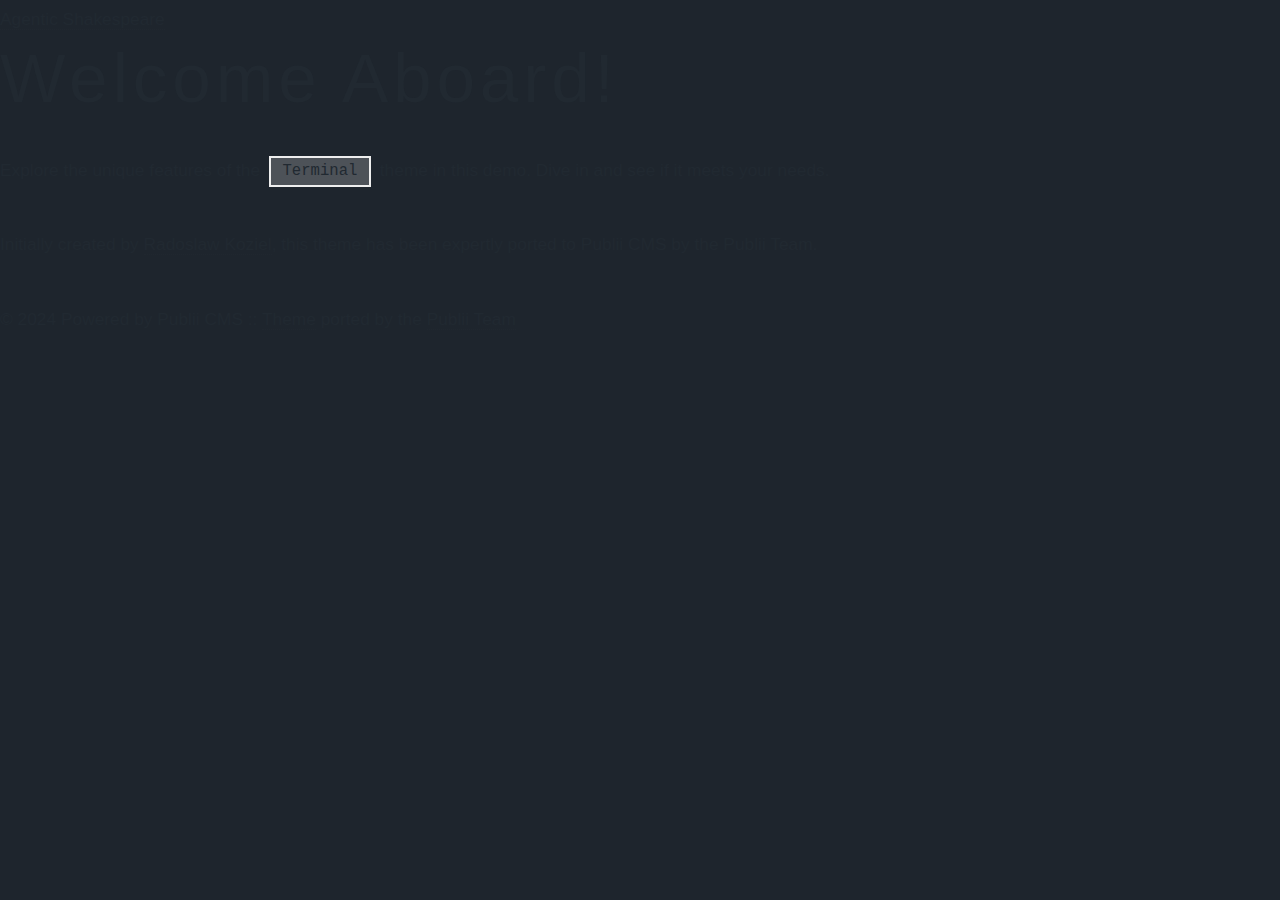
<file: index.html>
<!DOCTYPE html><html lang="en-us"><head><meta charset="utf-8"><meta http-equiv="X-UA-Compatible" content="IE=edge"><meta name="viewport" content="width=device-width,initial-scale=1"><title>Agentic Shakespeare</title><meta name="generator" content="Publii Open-Source CMS for Static Site"><link rel="canonical" href="https://glitchbirb.github.io/agentic-shakespeare/"><link rel="alternate" type="application/atom+xml" href="https://glitchbirb.github.io/agentic-shakespeare/feed.xml" title="Agentic Shakespeare - RSS"><link rel="alternate" type="application/json" href="https://glitchbirb.github.io/agentic-shakespeare/feed.json" title="Agentic Shakespeare - JSON"><meta property="og:title" content="Agentic Shakespeare"><meta property="og:site_name" content="Agentic Shakespeare"><meta property="og:description" content=""><meta property="og:url" content="https://glitchbirb.github.io/agentic-shakespeare/"><meta property="og:type" content="website"><link rel="preload" href="https://glitchbirb.github.io/agentic-shakespeare/assets/dynamic/fonts/jetbrainsmono/jetbrainsmono.woff2" as="font" type="font/woff2" crossorigin><link rel="preload" href="https://glitchbirb.github.io/agentic-shakespeare/assets/dynamic/fonts/jetbrainsmono/jetbrainsmono-italic.woff2" as="font" type="font/woff2" crossorigin><link rel="stylesheet" href="https://glitchbirb.github.io/agentic-shakespeare/assets/css/style.css?v=7267eac46edd5345b5a90094c3f049e4"><script type="application/ld+json">{"@context":"http://schema.org","@type":"Organization","name":"Agentic Shakespeare","url":"https://glitchbirb.github.io/agentic-shakespeare/"}</script><noscript><style>img[loading] {
                    opacity: 1;
                }</style></noscript></head><body class="home-template"><div class="container"><header class="header"><div class="header__logo"><a class="logo" href="https://glitchbirb.github.io/agentic-shakespeare/">Agentic Shakespeare</a></div></header><main class="content"><div class="hero framed"><h1>Welcome Aboard!</h1><p>Explore the unique features of the <code>Terminal</code> theme in this demo. Dive in and see if it meets your needs.</p><p>Initially created by <a href="https://github.com/panr" target="_blank" rel="nofollow">Radoslaw Koziel</a>, this theme has been expertly ported to Publii CMS by the Publii Team.</p></div><div class="posts"></div></main><footer class="footer"><div class="footer__inner"><div class="footer__copyright"><p>© 2024 Powered by Publii CMS :: <a href="https://github.com/panr/hugo-theme-terminal" target="_blank" rel="noopener">Theme</a> ported by the <a href="https://getpublii.com/customization-service/" target="_blank" rel="noopener">Publii Team</a></p></div></div></footer></div><script defer="defer" src="https://glitchbirb.github.io/agentic-shakespeare/assets/js/scripts.min.js?v=c2232aa7558e9517946129d2a1b8c770"></script><script>window.publiiThemeMenuConfig={mobileMenuMode:'sidebar',animationSpeed:300,submenuWidth: 'auto',doubleClickTime:500,mobileMenuExpandableSubmenus:true,relatedContainerForOverlayMenuSelector:'.top'};</script><script>var images = document.querySelectorAll('img[loading]');
        for (var i = 0; i < images.length; i++) {
            if (images[i].complete) {
                images[i].classList.add('is-loaded');
            } else {
                images[i].addEventListener('load', function () {
                    this.classList.add('is-loaded');
                }, false);
            }
        }</script></body></html>
</file>
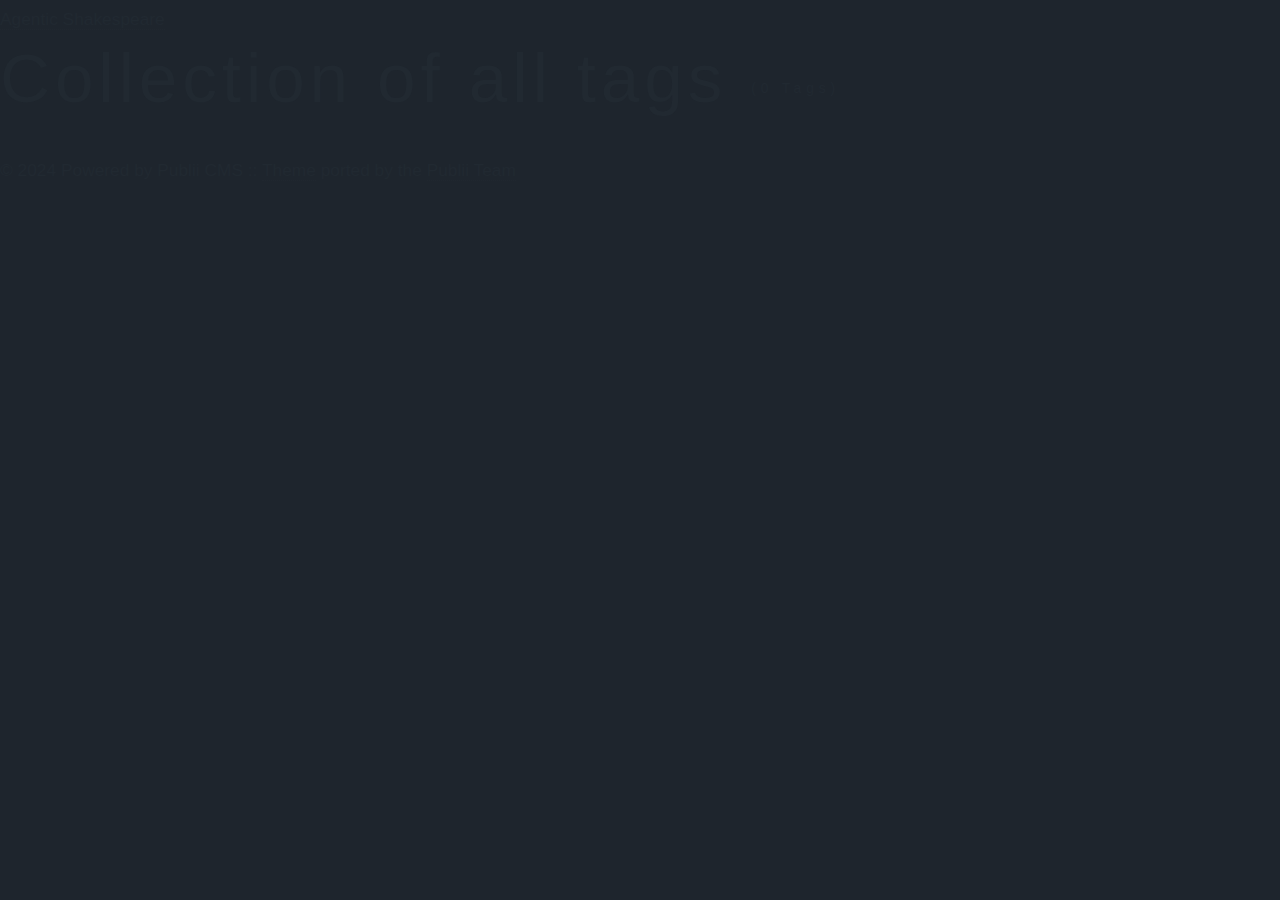
<file: tags/index.html>
<!DOCTYPE html><html lang="en-us"><head><meta charset="utf-8"><meta http-equiv="X-UA-Compatible" content="IE=edge"><meta name="viewport" content="width=device-width,initial-scale=1"><title>All tags - Agentic Shakespeare</title><meta name="robots" content="noindex, follow"><meta name="generator" content="Publii Open-Source CMS for Static Site"><link rel="alternate" type="application/atom+xml" href="https://glitchbirb.github.io/agentic-shakespeare/feed.xml" title="Agentic Shakespeare - RSS"><link rel="alternate" type="application/json" href="https://glitchbirb.github.io/agentic-shakespeare/feed.json" title="Agentic Shakespeare - JSON"><meta property="og:title" content="Agentic Shakespeare"><meta property="og:site_name" content="Agentic Shakespeare"><meta property="og:description" content=""><meta property="og:url" content="https://glitchbirb.github.io/agentic-shakespeare/tags/"><meta property="og:type" content="website"><link rel="preload" href="https://glitchbirb.github.io/agentic-shakespeare/assets/dynamic/fonts/jetbrainsmono/jetbrainsmono.woff2" as="font" type="font/woff2" crossorigin><link rel="preload" href="https://glitchbirb.github.io/agentic-shakespeare/assets/dynamic/fonts/jetbrainsmono/jetbrainsmono-italic.woff2" as="font" type="font/woff2" crossorigin><link rel="stylesheet" href="https://glitchbirb.github.io/agentic-shakespeare/assets/css/style.css?v=7267eac46edd5345b5a90094c3f049e4"><script type="application/ld+json">{"@context":"http://schema.org","@type":"Organization","name":"Agentic Shakespeare","url":"https://glitchbirb.github.io/agentic-shakespeare/"}</script><noscript><style>img[loading] {
                    opacity: 1;
                }</style></noscript></head><body class="tags-template"><div class="container"><header class="header"><div class="header__logo"><a class="logo" href="https://glitchbirb.github.io/agentic-shakespeare/">Agentic Shakespeare</a></div></header><main class="content page page--tags"><div class="content page"><div class="page__header"><h1 class="h2 page__title">Collection of all tags <sup>(0 Tags)</sup></h1></div><ul class="list"></ul></div></main><footer class="footer"><div class="footer__inner"><div class="footer__copyright"><p>© 2024 Powered by Publii CMS :: <a href="https://github.com/panr/hugo-theme-terminal" target="_blank" rel="noopener">Theme</a> ported by the <a href="https://getpublii.com/customization-service/" target="_blank" rel="noopener">Publii Team</a></p></div></div></footer></div><script defer="defer" src="https://glitchbirb.github.io/agentic-shakespeare/assets/js/scripts.min.js?v=c2232aa7558e9517946129d2a1b8c770"></script><script>window.publiiThemeMenuConfig={mobileMenuMode:'sidebar',animationSpeed:300,submenuWidth: 'auto',doubleClickTime:500,mobileMenuExpandableSubmenus:true,relatedContainerForOverlayMenuSelector:'.top'};</script><script>var images = document.querySelectorAll('img[loading]');
        for (var i = 0; i < images.length; i++) {
            if (images[i].complete) {
                images[i].classList.add('is-loaded');
            } else {
                images[i].addEventListener('load', function () {
                    this.classList.add('is-loaded');
                }, false);
            }
        }</script></body></html>
</file>
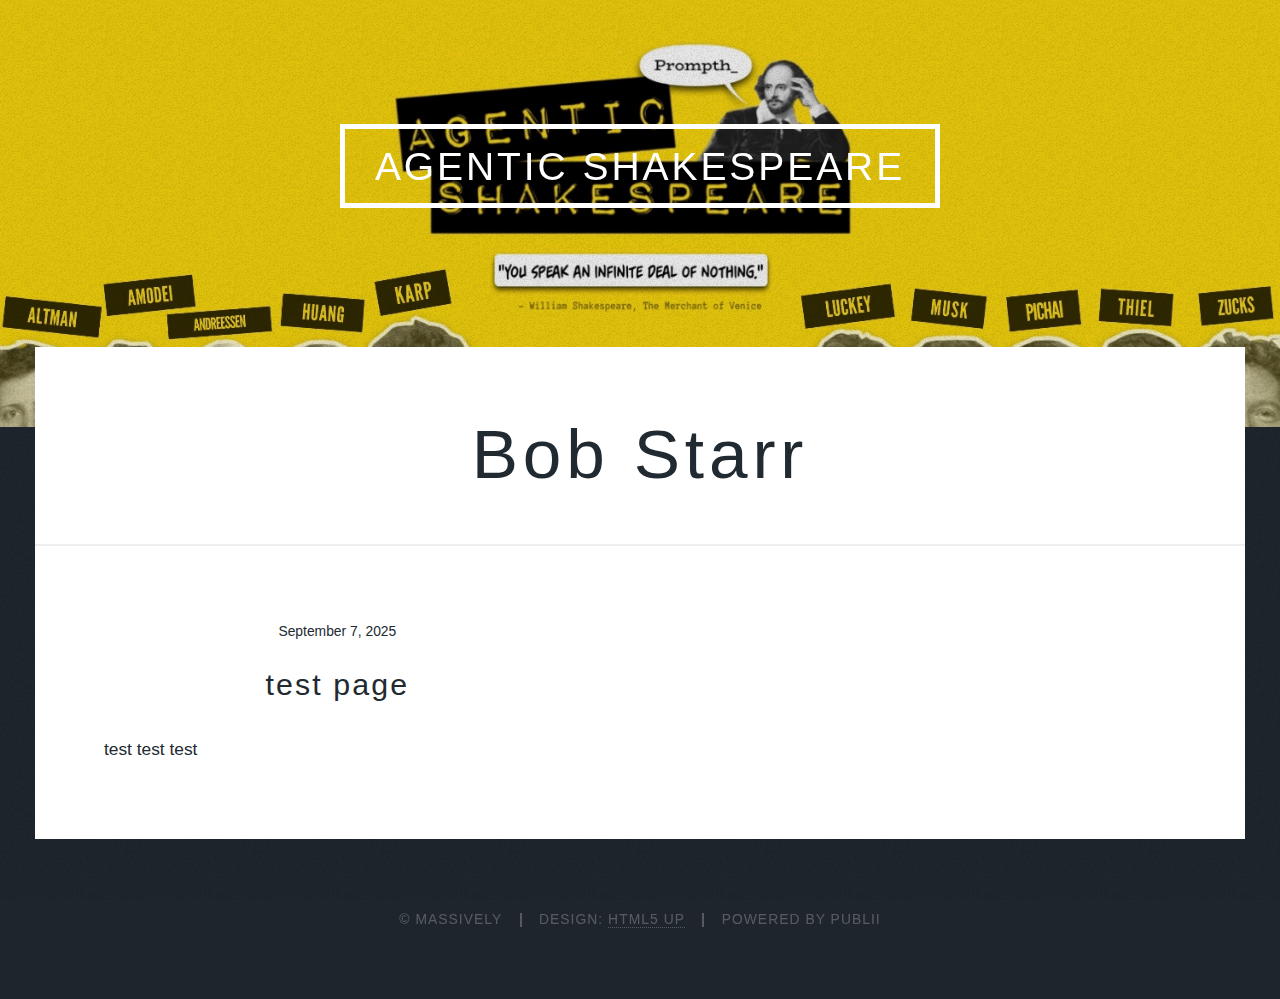
<file: authors/bob-starr/index.html>
<!DOCTYPE html><html lang="en-us"><head><meta charset="utf-8"><meta http-equiv="X-UA-Compatible" content="IE=edge"><meta name="viewport" content="width=device-width,initial-scale=1,user-scalable=no"><title>Author: Bob Starr - Agentic Shakespeare</title><meta name="robots" content="noindex, follow"><meta name="generator" content="Publii Open-Source CMS for Static Site"><link rel="alternate" type="application/atom+xml" href="https://glitchbirb.github.io/agentic-shakespeare/feed.xml" title="Agentic Shakespeare - RSS"><link rel="alternate" type="application/json" href="https://glitchbirb.github.io/agentic-shakespeare/feed.json" title="Agentic Shakespeare - JSON"><meta property="og:title" content="Bob Starr"><meta property="og:site_name" content="Agentic Shakespeare"><meta property="og:description" content=""><meta property="og:url" content="https://glitchbirb.github.io/agentic-shakespeare/authors/bob-starr/"><meta property="og:type" content="website"><link rel="stylesheet" href="https://glitchbirb.github.io/agentic-shakespeare/assets/css/fontawesome-all.min.css?v=85514f933f9e0b82460af63f1a403fa5"><link rel="stylesheet" href="https://glitchbirb.github.io/agentic-shakespeare/assets/css/style.css?v=57481945c50a766728aed1f1557b8ddd"><noscript><link rel="stylesheet" href="https://glitchbirb.github.io/agentic-shakespeare/assets/css/noscript.css?v=efa867a99f5064d6729e4dc2008ad50b"></noscript><script type="application/ld+json">{"@context":"http://schema.org","@type":"Organization","name":"Agentic Shakespeare","url":"https://glitchbirb.github.io/agentic-shakespeare/"}</script><style>#wrapper > .bg {
               background-image: url(https://glitchbirb.github.io/agentic-shakespeare/assets/images/overlay.png), linear-gradient(0deg, rgba(0, 0, 0, 0.1), rgba(0, 0, 0, 0.1)), url(https://glitchbirb.github.io/agentic-shakespeare/media/website/agentic-logo.jpg);
           }</style><noscript><style>img[loading] {
                    opacity: 1;
                }</style></noscript></head><body class="is-preload author-template"><div id="wrapper"><header id="header"><a class="logo" href="https://glitchbirb.github.io/agentic-shakespeare/">Agentic Shakespeare</a></header><main id="main"><header class="page-header author-header"><h1>Bob Starr</h1></header><section class="posts"><article><header><time datetime="2025-09-07T12:45" class="date">September 7, 2025</time><h2><a href="https://glitchbirb.github.io/agentic-shakespeare/test-page.html">test page</a></h2></header><p>test test test</p></article></section></main><footer id="copyright"><ul><li>© Massively</li><li>Design: <a href="https://html5up.net" target="_blank" rel="nofollow noopener">HTML5 UP</a></li><li>Powered by Publii</li></ul></footer></div><script src="https://glitchbirb.github.io/agentic-shakespeare/assets/js/jquery.min.js?v=c9771cc3e90e18f5336eedbd0fffb2cf"></script><script src="https://glitchbirb.github.io/agentic-shakespeare/assets/js/jquery.scrollex.min.js?v=f89065e3d988006af9791b44561d7c90"></script><script src="https://glitchbirb.github.io/agentic-shakespeare/assets/js/jquery.scrolly.min.js?v=1ed5a78bde1476875a40f6b9ff44fc14"></script><script src="https://glitchbirb.github.io/agentic-shakespeare/assets/js/browser.min.js?v=c07298dd19048a8a69ad97e754dfe8d0"></script><script src="https://glitchbirb.github.io/agentic-shakespeare/assets/js/breakpoints.min.js?v=81a479eb099e3b187613943b085923b8"></script><script src="https://glitchbirb.github.io/agentic-shakespeare/assets/js/util.min.js?v=4201a626f8c9b614a663b3a1d7d82615"></script><script src="https://glitchbirb.github.io/agentic-shakespeare/assets/js/main.min.js?v=56233c354bd814758be8bff42f7e13a5"></script><script>/*<![CDATA[*/var images=document.querySelectorAll("img[loading]");for(var i=0;i<images.length;i++){if(images[i].complete){images[i].classList.add("is-loaded")}else{images[i].addEventListener("load",function(){this.classList.add("is-loaded")},false)}};/*]]>*/</script></body></html>
</file>
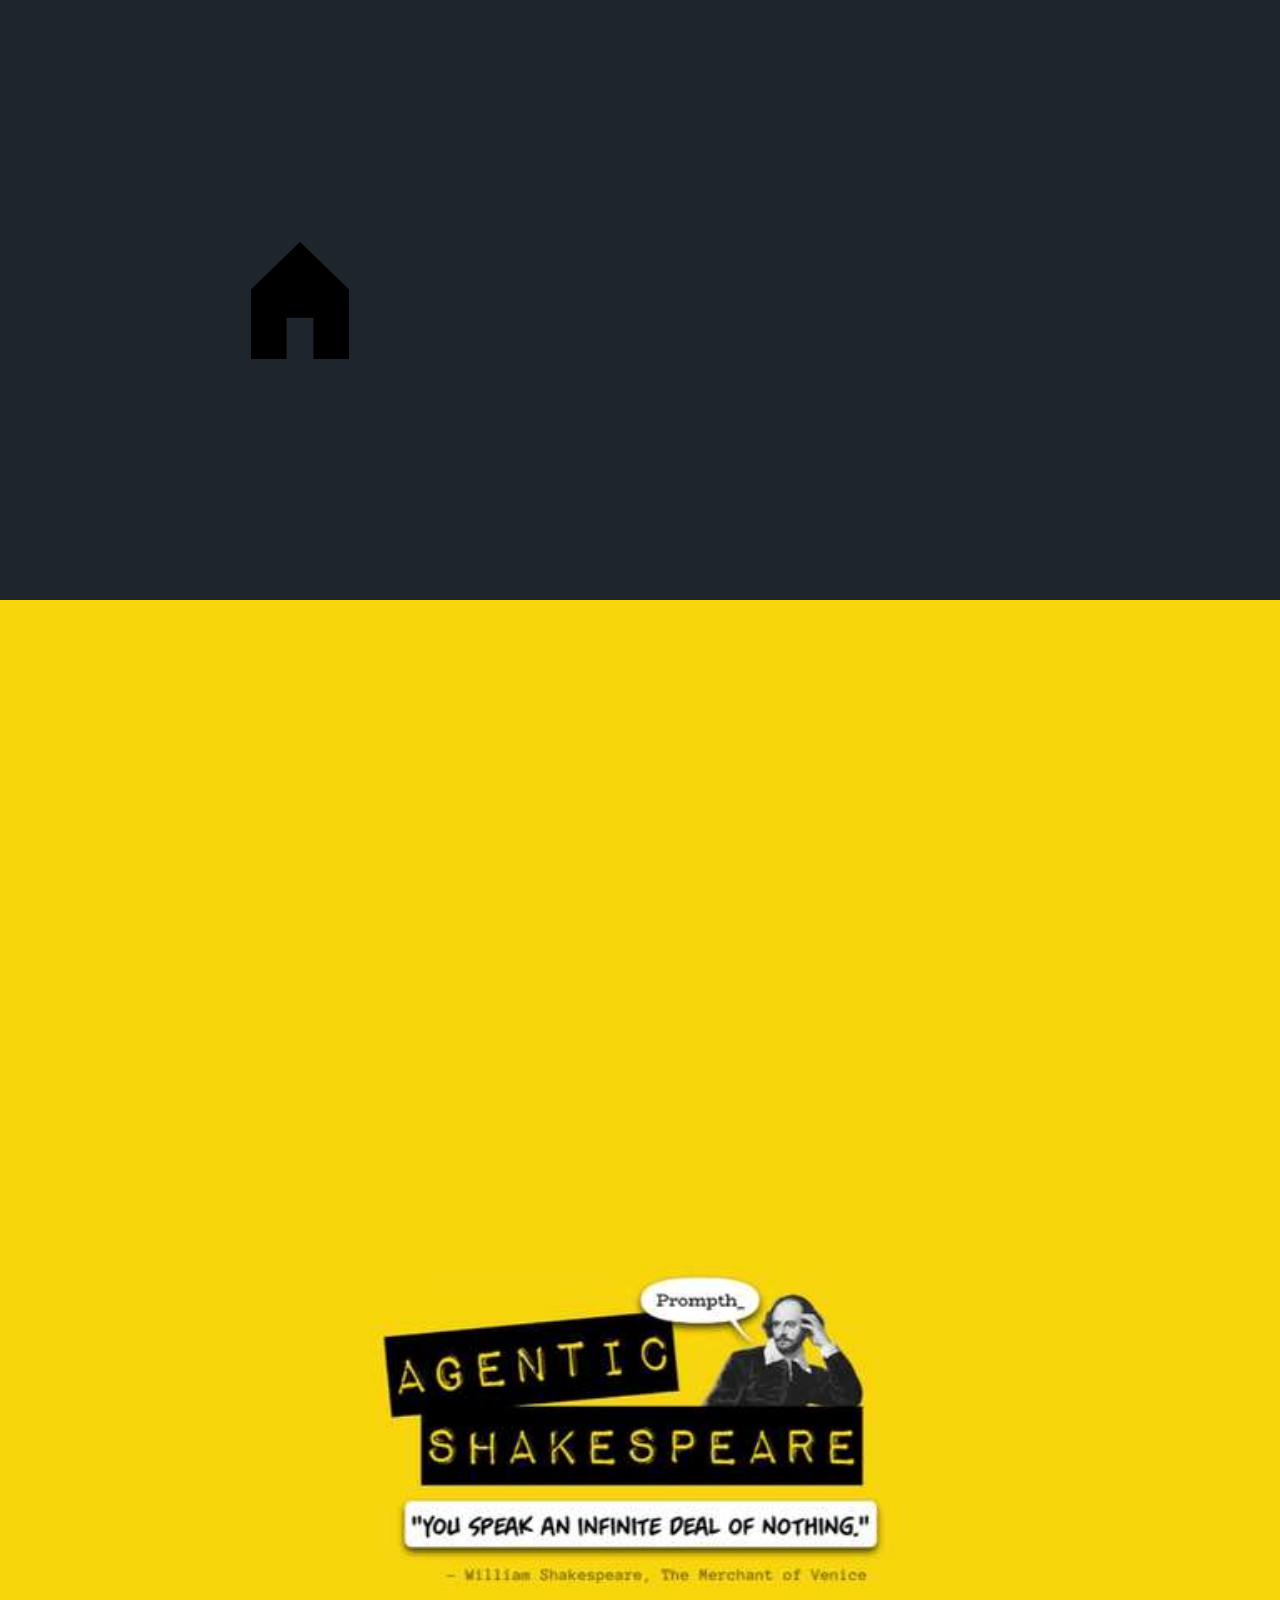
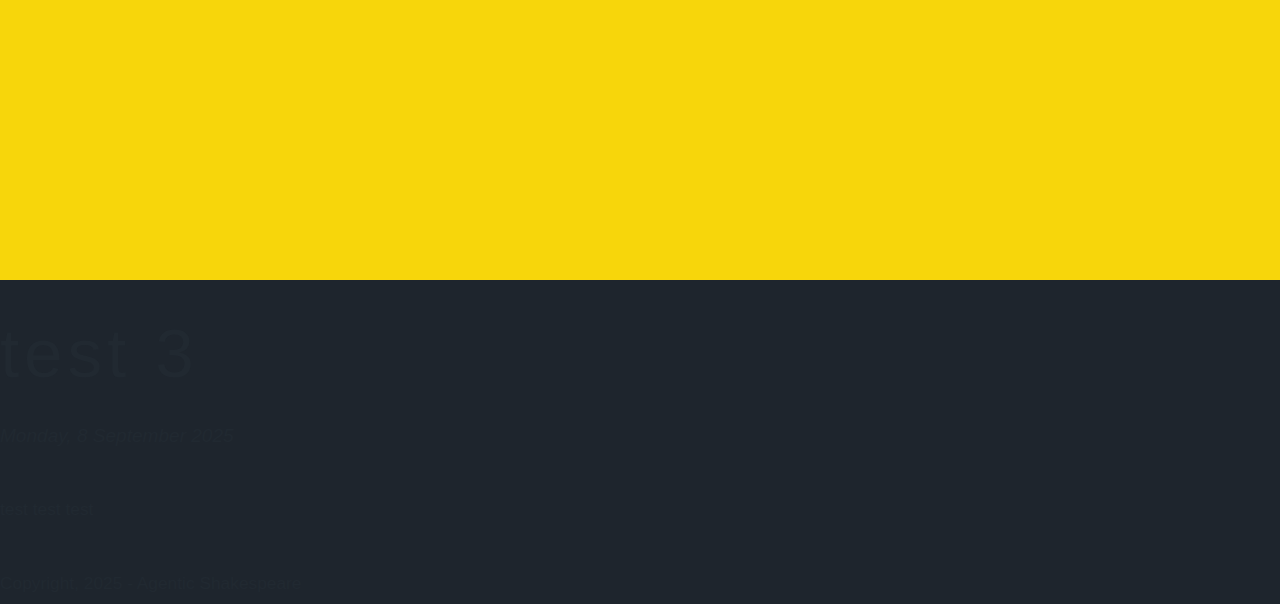
<file: test-3.html>
<!DOCTYPE html><html lang="en-us"><head><meta charset="utf-8"><meta http-equiv="X-UA-Compatible" content="IE=edge"><meta name="viewport" content="width=device-width,initial-scale=1"><title>test 3 - Agentic Shakespeare</title><meta name="description" content="test test test"><meta name="generator" content="Publii Open-Source CMS for Static Site"><link rel="canonical" href="https://glitchbirb.github.io/agentic-shakespeare/test-3.html"><meta property="og:title" content="test 3"><meta property="og:image" content="https://glitchbirb.github.io/agentic-shakespeare/media/website/home-icon-button.png"><meta property="og:image:width" content="600"><meta property="og:image:height" content="600"><meta property="og:site_name" content="Agentic Shakespeare"><meta property="og:description" content="test test test"><meta property="og:url" content="https://glitchbirb.github.io/agentic-shakespeare/test-3.html"><meta property="og:type" content="article"><link rel="stylesheet" href="https://glitchbirb.github.io/agentic-shakespeare/assets/css/style.css?v=fe6b3619994d32e1d06caf34f8b971b4"><script type="application/ld+json">{"@context":"http://schema.org","@type":"Article","mainEntityOfPage":{"@type":"WebPage","@id":"https://glitchbirb.github.io/agentic-shakespeare/test-3.html"},"headline":"test 3","datePublished":"2025-09-08T19:13-04:00","dateModified":"2025-09-08T19:13-04:00","image":{"@type":"ImageObject","url":"https://glitchbirb.github.io/agentic-shakespeare/media/website/home-icon-button.png","height":600,"width":600},"description":"test test test","author":{"@type":"Person","name":"Bob Starr","url":"https://glitchbirb.github.io/agentic-shakespeare/authors/bob-starr/"},"publisher":{"@type":"Organization","name":"Bob Starr","logo":{"@type":"ImageObject","url":"https://glitchbirb.github.io/agentic-shakespeare/media/website/home-icon-button.png","height":600,"width":600}}}</script><noscript><style>img[loading] {
                    opacity: 1;
                }</style></noscript></head><body class="post-template"><div class="container js-container"><div class="container__content"><header class="top"><div class="top__item"><a class="logo" href="https://glitchbirb.github.io/agentic-shakespeare/"><img src="https://glitchbirb.github.io/agentic-shakespeare/media/website/home-icon-button.png" alt="Agentic Shakespeare" width="600" height="600"></a></div><div class="top__item top__item--right"></div></header><main class="main post"><article class="content"><div class="main__left"><figure class="hero"><img src="https://glitchbirb.github.io/agentic-shakespeare/media/website/logo-sidebar.jpg" srcset="https://glitchbirb.github.io/agentic-shakespeare/media/website/responsive/logo-sidebar-xs.jpg 300w, https://glitchbirb.github.io/agentic-shakespeare/media/website/responsive/logo-sidebar-sm.jpg 480w, https://glitchbirb.github.io/agentic-shakespeare/media/website/responsive/logo-sidebar-md.jpg 768w, https://glitchbirb.github.io/agentic-shakespeare/media/website/responsive/logo-sidebar-lg.jpg 1024w, https://glitchbirb.github.io/agentic-shakespeare/media/website/responsive/logo-sidebar-xl.jpg 1280w, https://glitchbirb.github.io/agentic-shakespeare/media/website/responsive/logo-sidebar-2xl.jpg 1600w" sizes="(min-width: 1800px) 50vw, (min-width: 900px) 40vw, 100vw" loading="eager" width="2048" height="2048" alt=""></figure><header><h1>test 3</h1><p><time datetime="2025-09-08T19:13">Monday, 8 September 2025</time></p></header></div><div class="main__right"><div class="content__entry"><p>test test test</p></div></div></article></main><footer class="footer"><div class="footer__copyright">Copyright, 2025 - Agentic Shakespeare</div></footer></div></div><script defer="defer" src="https://glitchbirb.github.io/agentic-shakespeare/assets/js/scripts.min.js?v=1ea8317abae2e05fa2a65ed7bbff7ba7"></script><script>var images = document.querySelectorAll('img[loading]');
   
           for (var i = 0; i < images.length; i++) {
               if (images[i].complete) {
                   images[i].classList.add('is-loaded');
               } else {
                   images[i].addEventListener('load', function () {
                       this.classList.add('is-loaded');
                   }, false);
               }
           }</script></body></html>
</file>
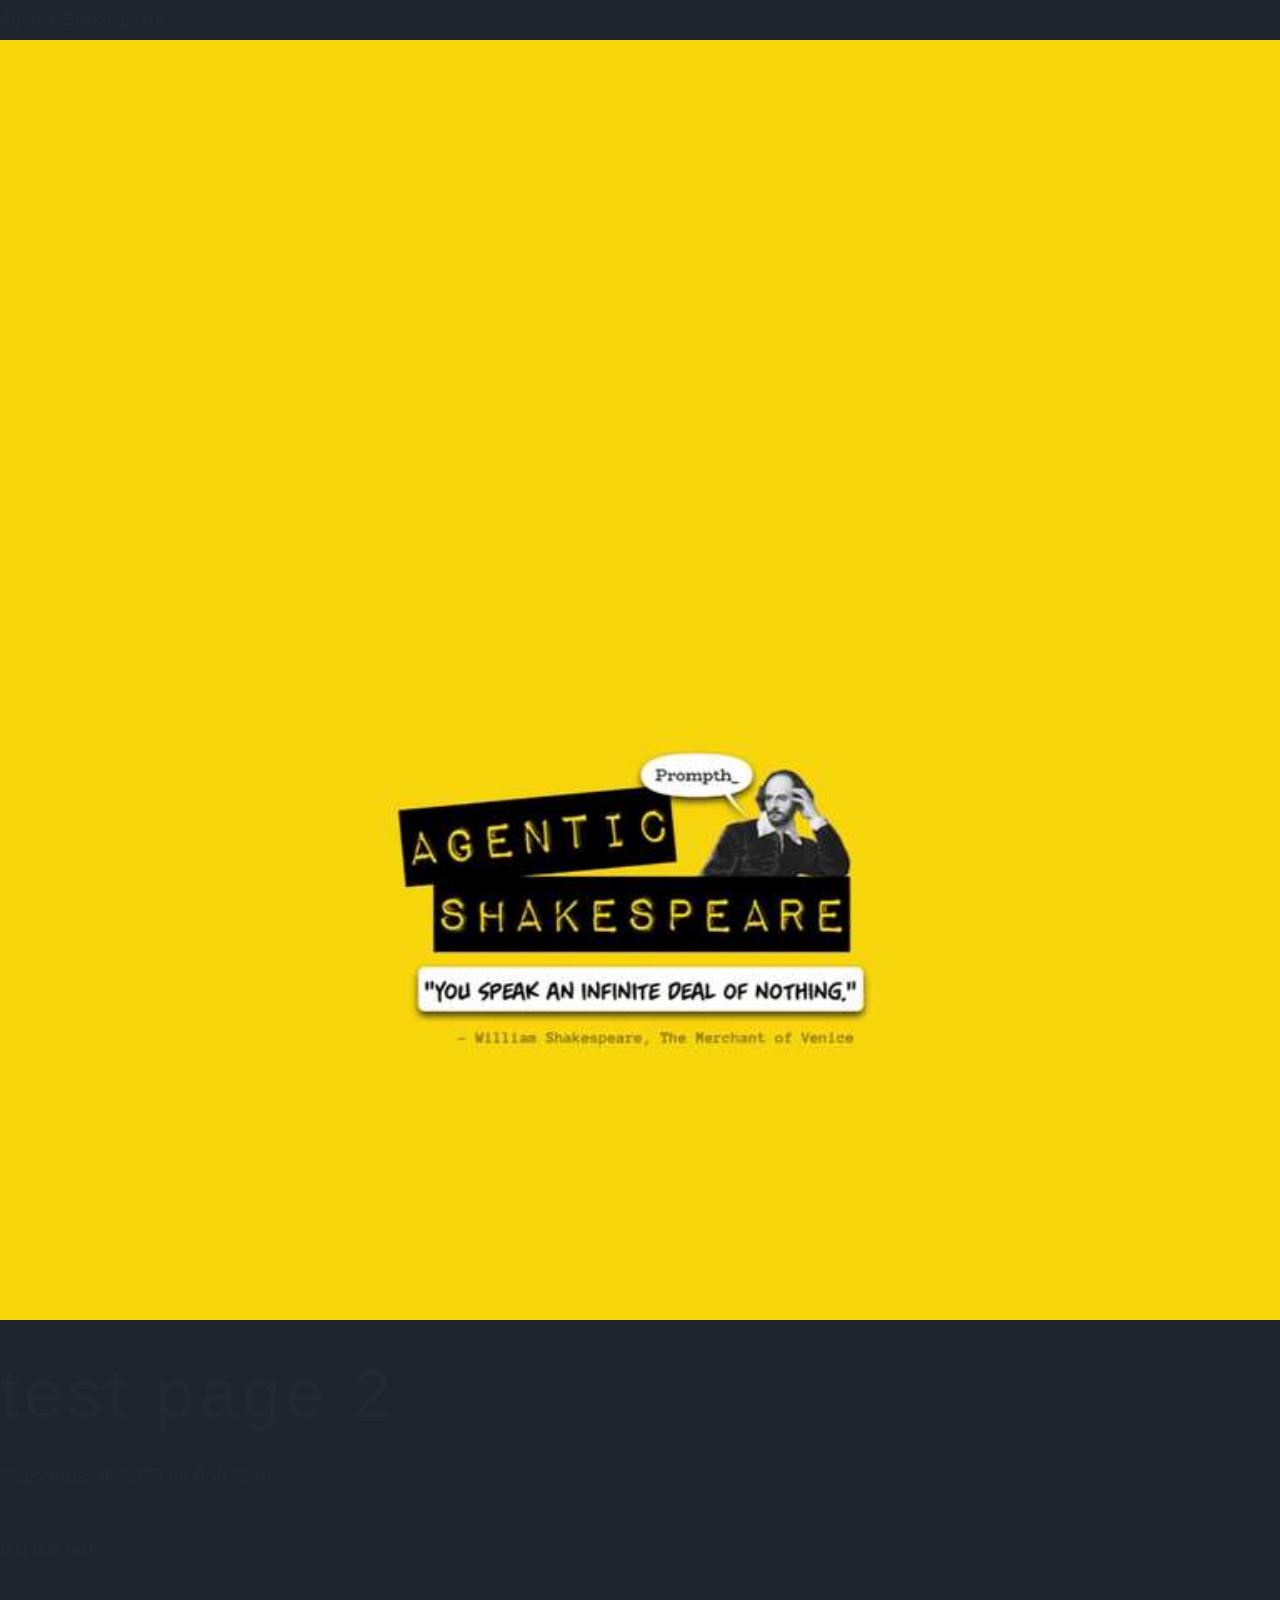
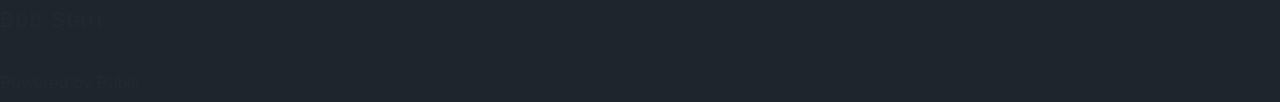
<file: test-page-2.html>
<!DOCTYPE html><html lang="en-us"><head><meta charset="utf-8"><meta http-equiv="X-UA-Compatible" content="IE=edge"><meta name="viewport" content="width=device-width,initial-scale=1"><title>test page 2 - Agentic Shakespeare</title><meta name="description" content="test test test"><meta name="generator" content="Publii Open-Source CMS for Static Site"><link rel="canonical" href="https://glitchbirb.github.io/agentic-shakespeare/test-page-2.html"><link rel="alternate" type="application/atom+xml" href="https://glitchbirb.github.io/agentic-shakespeare/feed.xml" title="Agentic Shakespeare - RSS"><link rel="alternate" type="application/json" href="https://glitchbirb.github.io/agentic-shakespeare/feed.json" title="Agentic Shakespeare - JSON"><meta property="og:title" content="test page 2"><meta property="og:site_name" content="Agentic Shakespeare"><meta property="og:description" content="test test test"><meta property="og:url" content="https://glitchbirb.github.io/agentic-shakespeare/test-page-2.html"><meta property="og:type" content="article"><link rel="stylesheet" href="https://glitchbirb.github.io/agentic-shakespeare/assets/css/style.css?v=8eef327f3100ef77614205cd52b826dd"><script type="application/ld+json">{"@context":"http://schema.org","@type":"Article","mainEntityOfPage":{"@type":"WebPage","@id":"https://glitchbirb.github.io/agentic-shakespeare/test-page-2.html"},"headline":"test page 2","datePublished":"2025-09-08T19:13-04:00","dateModified":"2025-09-08T19:13-04:00","description":"test test test","author":{"@type":"Person","name":"Bob Starr","url":"https://glitchbirb.github.io/agentic-shakespeare/authors/bob-starr/"},"publisher":{"@type":"Organization","name":"Bob Starr"}}</script><noscript><style>img[loading] {
                    opacity: 1;
                }</style></noscript></head><body class="post-template"><div class="container js-container"><div class="container__content"><header class="top"><div class="top__item"><a class="logo" href="https://glitchbirb.github.io/agentic-shakespeare/">Agentic Shakespeare</a></div><div class="top__item top__item--right"></div></header><main class="main post"><article class="content"><div class="main__left"><figure class="hero"><img src="https://glitchbirb.github.io/agentic-shakespeare/media/website/as-logo.JPG" srcset="https://glitchbirb.github.io/agentic-shakespeare/media/website/responsive/as-logo-xs.JPG 300w, https://glitchbirb.github.io/agentic-shakespeare/media/website/responsive/as-logo-sm.JPG 480w, https://glitchbirb.github.io/agentic-shakespeare/media/website/responsive/as-logo-md.JPG 768w, https://glitchbirb.github.io/agentic-shakespeare/media/website/responsive/as-logo-lg.JPG 1024w, https://glitchbirb.github.io/agentic-shakespeare/media/website/responsive/as-logo-xl.JPG 1280w, https://glitchbirb.github.io/agentic-shakespeare/media/website/responsive/as-logo-2xl.JPG 1600w" sizes="(min-width: 1800px) 50vw, (min-width: 900px) 40vw, 100vw" loading="eager" width="2048" height="2048" alt=""></figure><header><h1>test page 2</h1><p><time datetime="2025-09-08T19:13">September 8, 2025 </time>by <a href="https://glitchbirb.github.io/agentic-shakespeare/authors/bob-starr/" rel="author" title="Bob Starr">Bob Starr</a></p></header></div><div class="main__right"><div class="content__entry"><p>test test test</p><footer><div class="content__tag-share"><div class="content__share"></div></div><div class="content__bio"><h3><a href="https://glitchbirb.github.io/agentic-shakespeare/authors/bob-starr/" title="Bob Starr">Bob Starr</a></h3></div></footer></div></div></article><div class="main__right main__right--bottom"></div></main><footer class="footer"><div class="footer__copyright">Powered by Publii</div></footer></div></div><script defer="defer" src="https://glitchbirb.github.io/agentic-shakespeare/assets/js/scripts.min.js?v=1ea8317abae2e05fa2a65ed7bbff7ba7"></script><script>var images = document.querySelectorAll('img[loading]');
   
           for (var i = 0; i < images.length; i++) {
               if (images[i].complete) {
                   images[i].classList.add('is-loaded');
               } else {
                   images[i].addEventListener('load', function () {
                       this.classList.add('is-loaded');
                   }, false);
               }
           }</script></body></html>
</file>
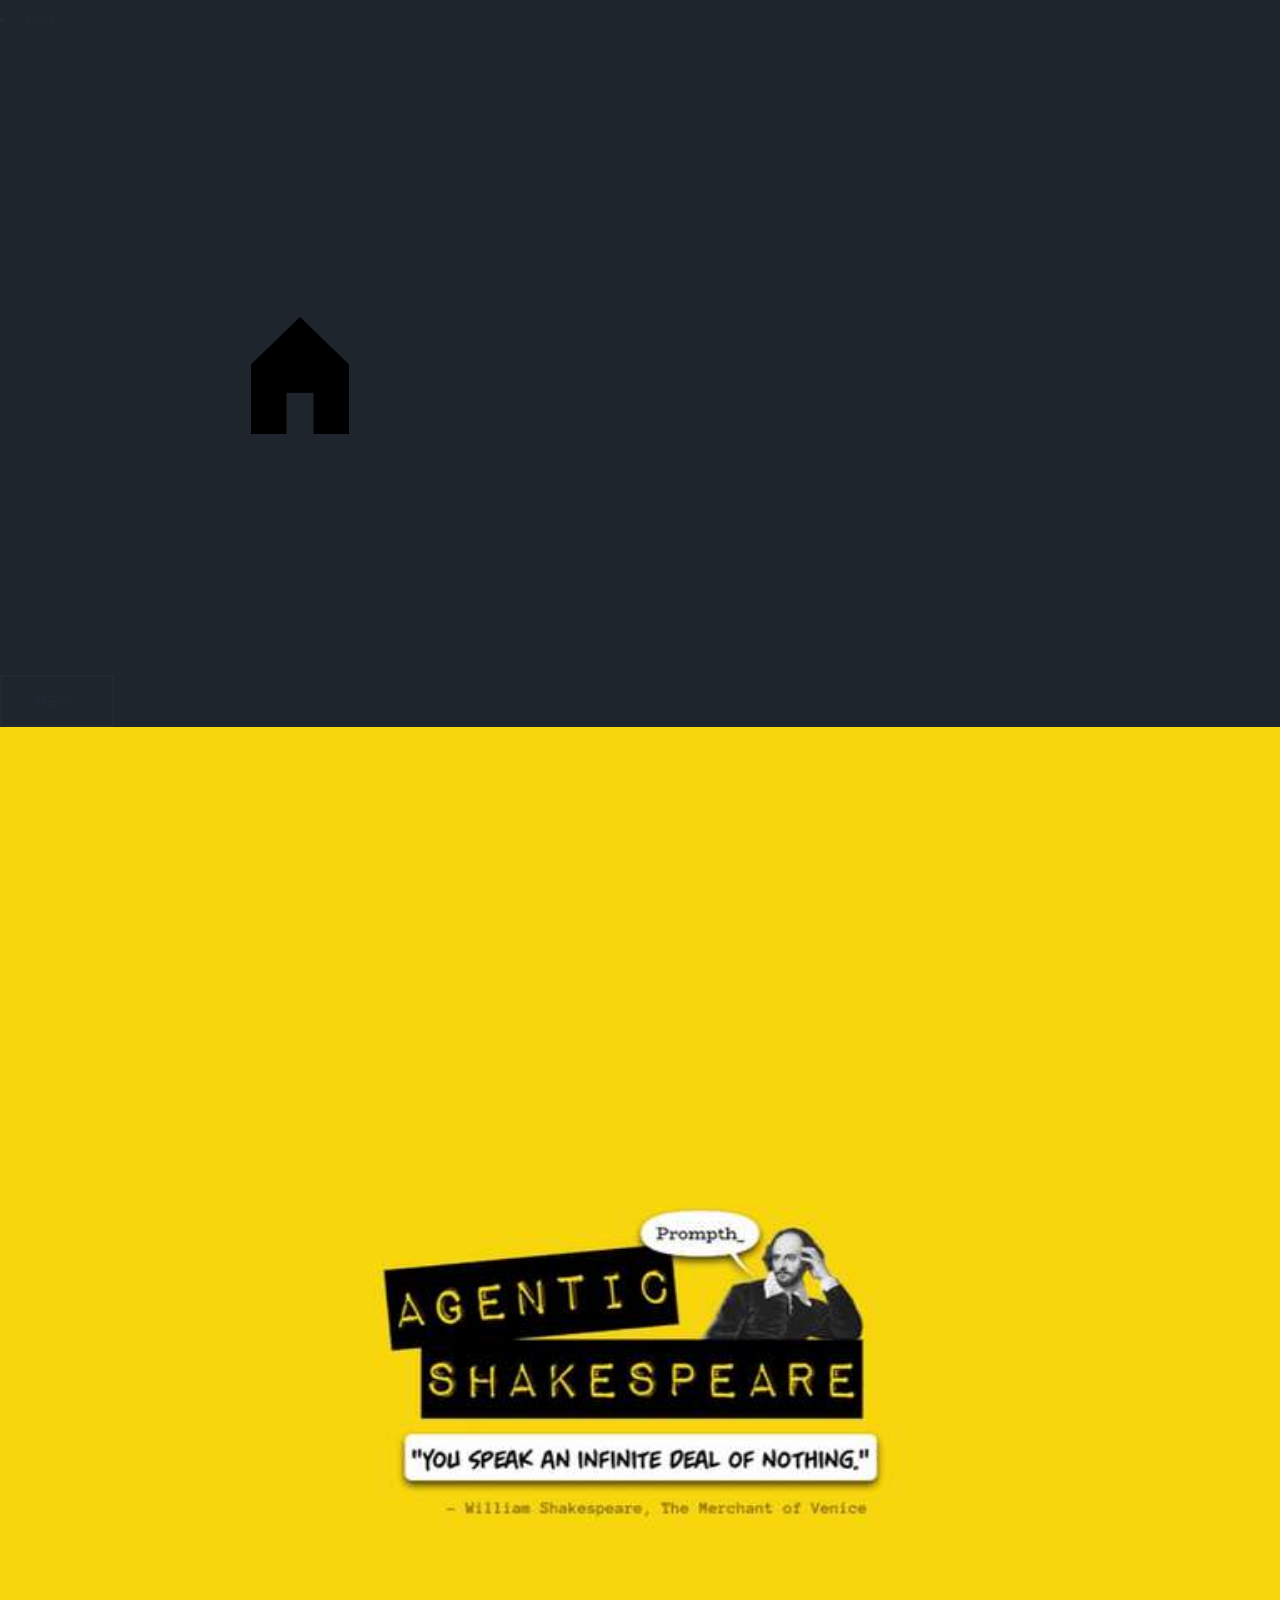
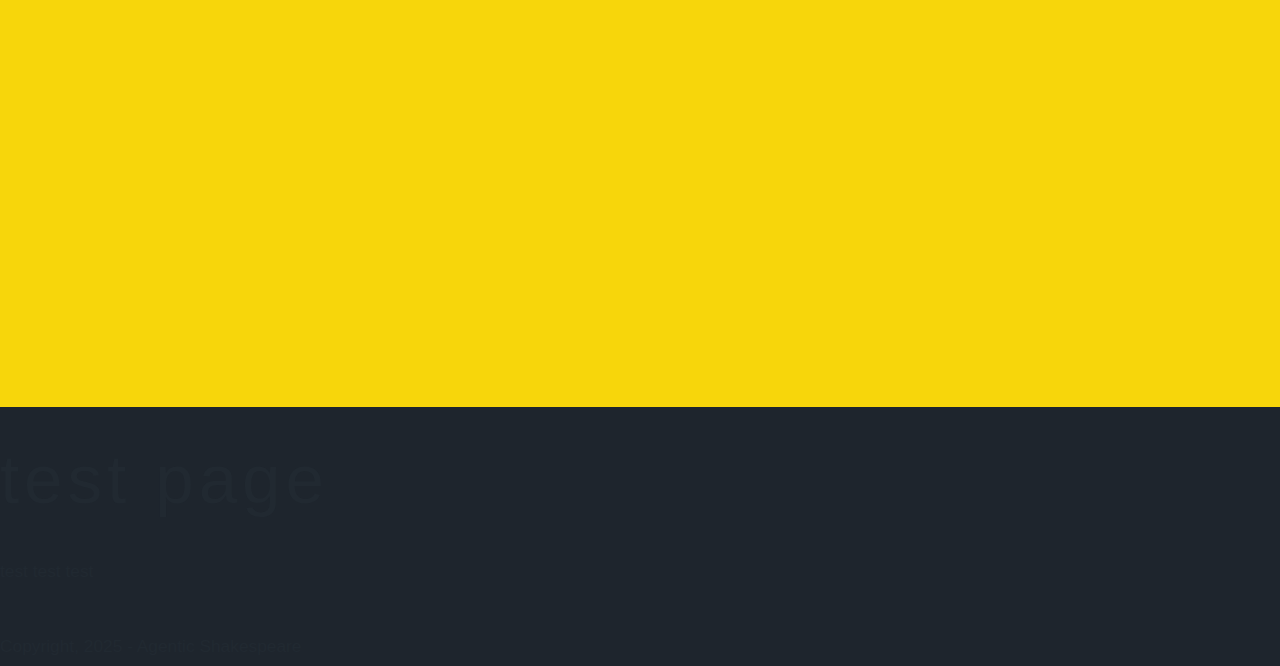
<file: test-page-3.html>
<!DOCTYPE html><html lang="en-us"><head><meta charset="utf-8"><meta http-equiv="X-UA-Compatible" content="IE=edge"><meta name="viewport" content="width=device-width,initial-scale=1"><title>test page - Agentic Shakespeare</title><meta name="description" content="test test test"><meta name="generator" content="Publii Open-Source CMS for Static Site"><link rel="canonical" href="https://glitchbirb.github.io/agentic-shakespeare/test-page-3.html"><meta property="og:title" content="test page"><meta property="og:image" content="https://glitchbirb.github.io/agentic-shakespeare/media/website/home-icon-button.png"><meta property="og:image:width" content="600"><meta property="og:image:height" content="600"><meta property="og:site_name" content="Agentic Shakespeare"><meta property="og:description" content="test test test"><meta property="og:url" content="https://glitchbirb.github.io/agentic-shakespeare/test-page-3.html"><meta property="og:type" content="article"><link rel="stylesheet" href="https://glitchbirb.github.io/agentic-shakespeare/assets/css/style.css?v=fe6b3619994d32e1d06caf34f8b971b4"><script type="application/ld+json">{"@context":"http://schema.org","@type":"Article","mainEntityOfPage":{"@type":"WebPage","@id":"https://glitchbirb.github.io/agentic-shakespeare/test-page-3.html"},"headline":"test page","datePublished":"2025-09-10T14:24-04:00","dateModified":"2025-09-10T14:24-04:00","image":{"@type":"ImageObject","url":"https://glitchbirb.github.io/agentic-shakespeare/media/website/home-icon-button.png","height":600,"width":600},"description":"test test test","author":{"@type":"Person","name":"Bob Starr","url":"https://glitchbirb.github.io/agentic-shakespeare/authors/bob-starr/"},"publisher":{"@type":"Organization","name":"Bob Starr","logo":{"@type":"ImageObject","url":"https://glitchbirb.github.io/agentic-shakespeare/media/website/home-icon-button.png","height":600,"width":600}}}</script><noscript><style>img[loading] {
                    opacity: 1;
                }</style></noscript></head><body class="page-template"><div class="container js-container"><nav class="menu"><ul class="navbar__menu"><li><a href="https://glitchbirb.github.io/agentic-shakespeare/test-page-2.html" target="_blank">test</a></li></ul></nav><div class="container__content"><header class="top"><div class="top__item"><a class="logo" href="https://glitchbirb.github.io/agentic-shakespeare/"><img src="https://glitchbirb.github.io/agentic-shakespeare/media/website/home-icon-button.png" alt="Agentic Shakespeare" width="600" height="600"></a></div><div class="top__item top__item--right"><button class="menu-toggle js-menu-toggle" aria-label="Menu" aria-expanded="false"><span class="menu-toggle-box"><span class="menu-toggle-inner">Menu</span></span></button></div></header><main class="main page"><article class="content"><div class="main__left"><figure class="hero"><img src="https://glitchbirb.github.io/agentic-shakespeare/media/website/logo-middle.JPG" srcset="https://glitchbirb.github.io/agentic-shakespeare/media/website/responsive/logo-middle-xs.JPG 300w, https://glitchbirb.github.io/agentic-shakespeare/media/website/responsive/logo-middle-sm.JPG 480w, https://glitchbirb.github.io/agentic-shakespeare/media/website/responsive/logo-middle-md.JPG 768w, https://glitchbirb.github.io/agentic-shakespeare/media/website/responsive/logo-middle-lg.JPG 1024w, https://glitchbirb.github.io/agentic-shakespeare/media/website/responsive/logo-middle-xl.JPG 1280w, https://glitchbirb.github.io/agentic-shakespeare/media/website/responsive/logo-middle-2xl.JPG 1600w" sizes="(min-width: 1800px) 50vw, (min-width: 900px) 40vw, 100vw" loading="eager" width="2048" height="2048" alt=""></figure><header><h1>test page</h1></header></div><div class="main__right"><div class="content__entry"><p>test test test</p></div></div></article></main><footer class="footer"><div class="footer__copyright">Copyright, 2025 - Agentic Shakespeare</div></footer></div></div><script defer="defer" src="https://glitchbirb.github.io/agentic-shakespeare/assets/js/scripts.min.js?v=1ea8317abae2e05fa2a65ed7bbff7ba7"></script><script>var images = document.querySelectorAll('img[loading]');
   
           for (var i = 0; i < images.length; i++) {
               if (images[i].complete) {
                   images[i].classList.add('is-loaded');
               } else {
                   images[i].addEventListener('load', function () {
                       this.classList.add('is-loaded');
                   }, false);
               }
           }</script></body></html>
</file>
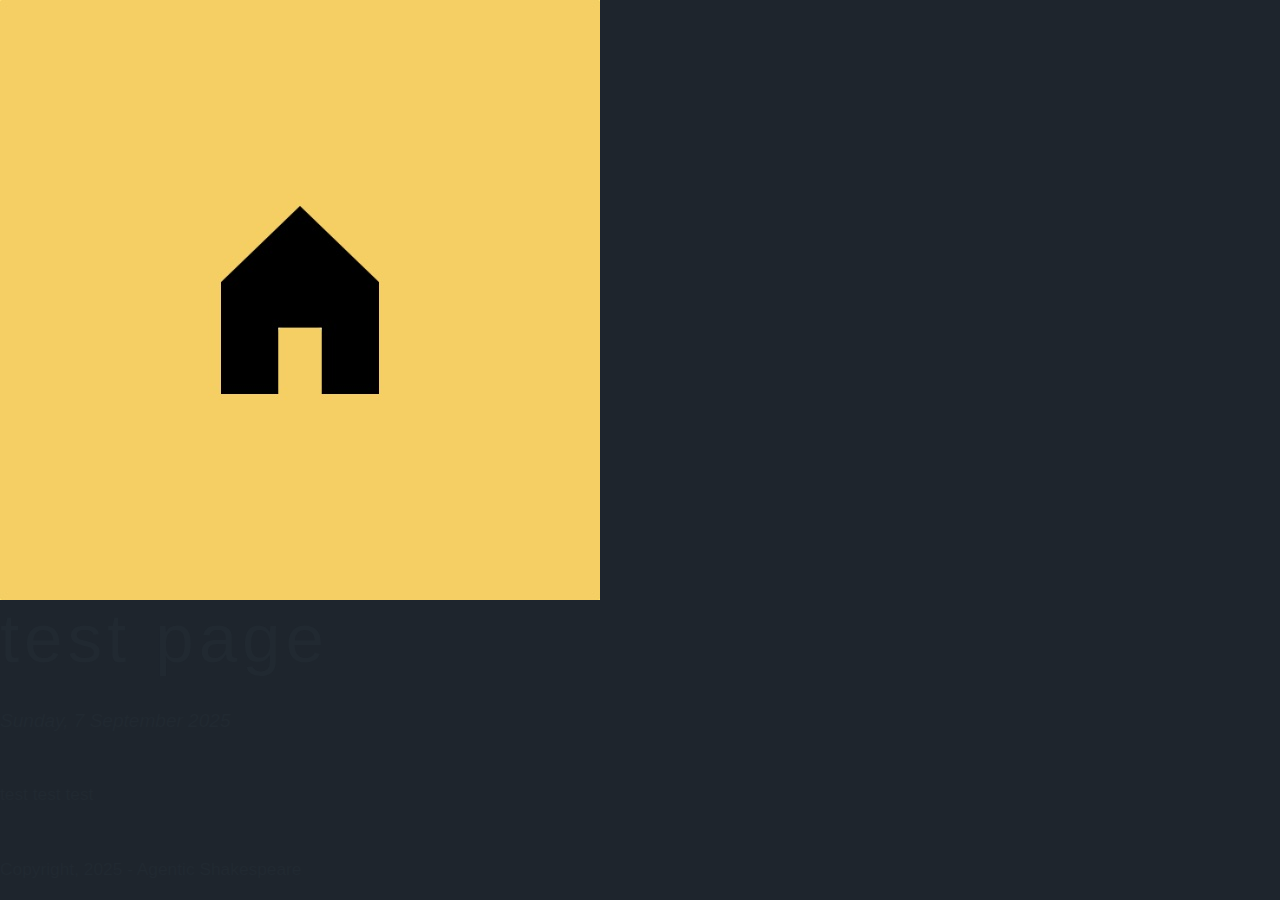
<file: test-page.html>
<!DOCTYPE html><html lang="en-us"><head><meta charset="utf-8"><meta http-equiv="X-UA-Compatible" content="IE=edge"><meta name="viewport" content="width=device-width,initial-scale=1"><title>test page - Agentic Shakespeare</title><meta name="description" content="test test test"><meta name="generator" content="Publii Open-Source CMS for Static Site"><link rel="canonical" href="https://glitchbirb.github.io/agentic-shakespeare/test-page.html"><meta property="og:title" content="test page"><meta property="og:image" content="https://glitchbirb.github.io/agentic-shakespeare/media/website/top-home-icon.JPG"><meta property="og:image:width" content="600"><meta property="og:image:height" content="600"><meta property="og:site_name" content="Agentic Shakespeare"><meta property="og:description" content="test test test"><meta property="og:url" content="https://glitchbirb.github.io/agentic-shakespeare/test-page.html"><meta property="og:type" content="article"><link rel="stylesheet" href="https://glitchbirb.github.io/agentic-shakespeare/assets/css/style.css?v=f9e72ba998fac7be5b973d4b4fefeced"><script type="application/ld+json">{"@context":"http://schema.org","@type":"Article","mainEntityOfPage":{"@type":"WebPage","@id":"https://glitchbirb.github.io/agentic-shakespeare/test-page.html"},"headline":"test page","datePublished":"2025-09-07T12:45-04:00","dateModified":"2025-09-07T12:45-04:00","image":{"@type":"ImageObject","url":"https://glitchbirb.github.io/agentic-shakespeare/media/website/top-home-icon.JPG","height":600,"width":600},"description":"test test test","author":{"@type":"Person","name":"Bob Starr","url":"https://glitchbirb.github.io/agentic-shakespeare/authors/bob-starr/"},"publisher":{"@type":"Organization","name":"Bob Starr","logo":{"@type":"ImageObject","url":"https://glitchbirb.github.io/agentic-shakespeare/media/website/top-home-icon.JPG","height":600,"width":600}}}</script><noscript><style>img[loading] {
                    opacity: 1;
                }</style></noscript></head><body class="post-template"><div class="container js-container"><div class="container__content"><header class="top"><div class="top__item"><a class="logo" href="https://glitchbirb.github.io/agentic-shakespeare/"><img src="https://glitchbirb.github.io/agentic-shakespeare/media/website/top-home-icon.JPG" alt="Agentic Shakespeare" width="600" height="600"></a></div><div class="top__item top__item--right"></div></header><main class="main post"><article class="content"><div class="main__left"><header><h1>test page</h1><p><time datetime="2025-09-07T12:45">Sunday, 7 September 2025</time></p></header></div><div class="main__right"><div class="content__entry"><p>test test test</p></div></div></article></main><footer class="footer"><div class="footer__copyright">Copyright, 2025 - Agentic Shakespeare</div></footer></div></div><script defer="defer" src="https://glitchbirb.github.io/agentic-shakespeare/assets/js/scripts.min.js?v=1ea8317abae2e05fa2a65ed7bbff7ba7"></script><script>var images = document.querySelectorAll('img[loading]');
   
           for (var i = 0; i < images.length; i++) {
               if (images[i].complete) {
                   images[i].classList.add('is-loaded');
               } else {
                   images[i].addEventListener('load', function () {
                       this.classList.add('is-loaded');
                   }, false);
               }
           }</script></body></html>
</file>
